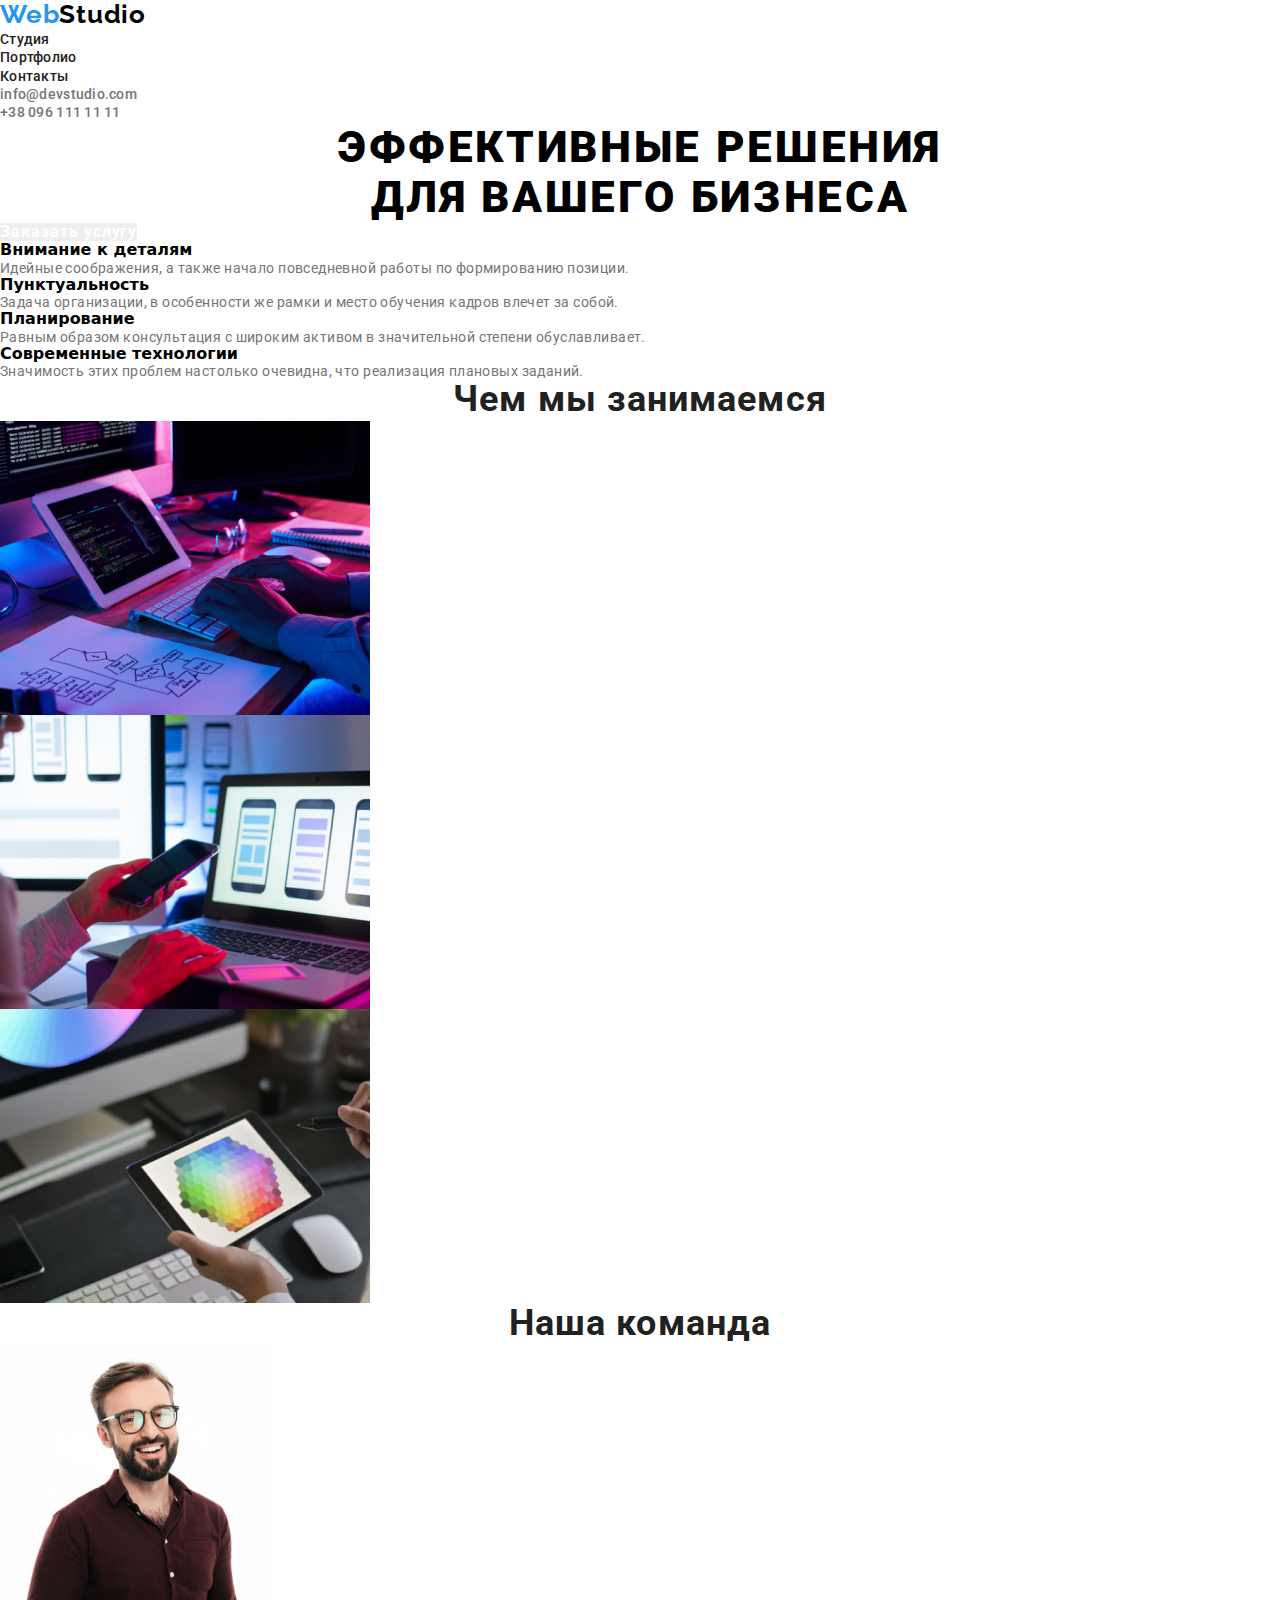
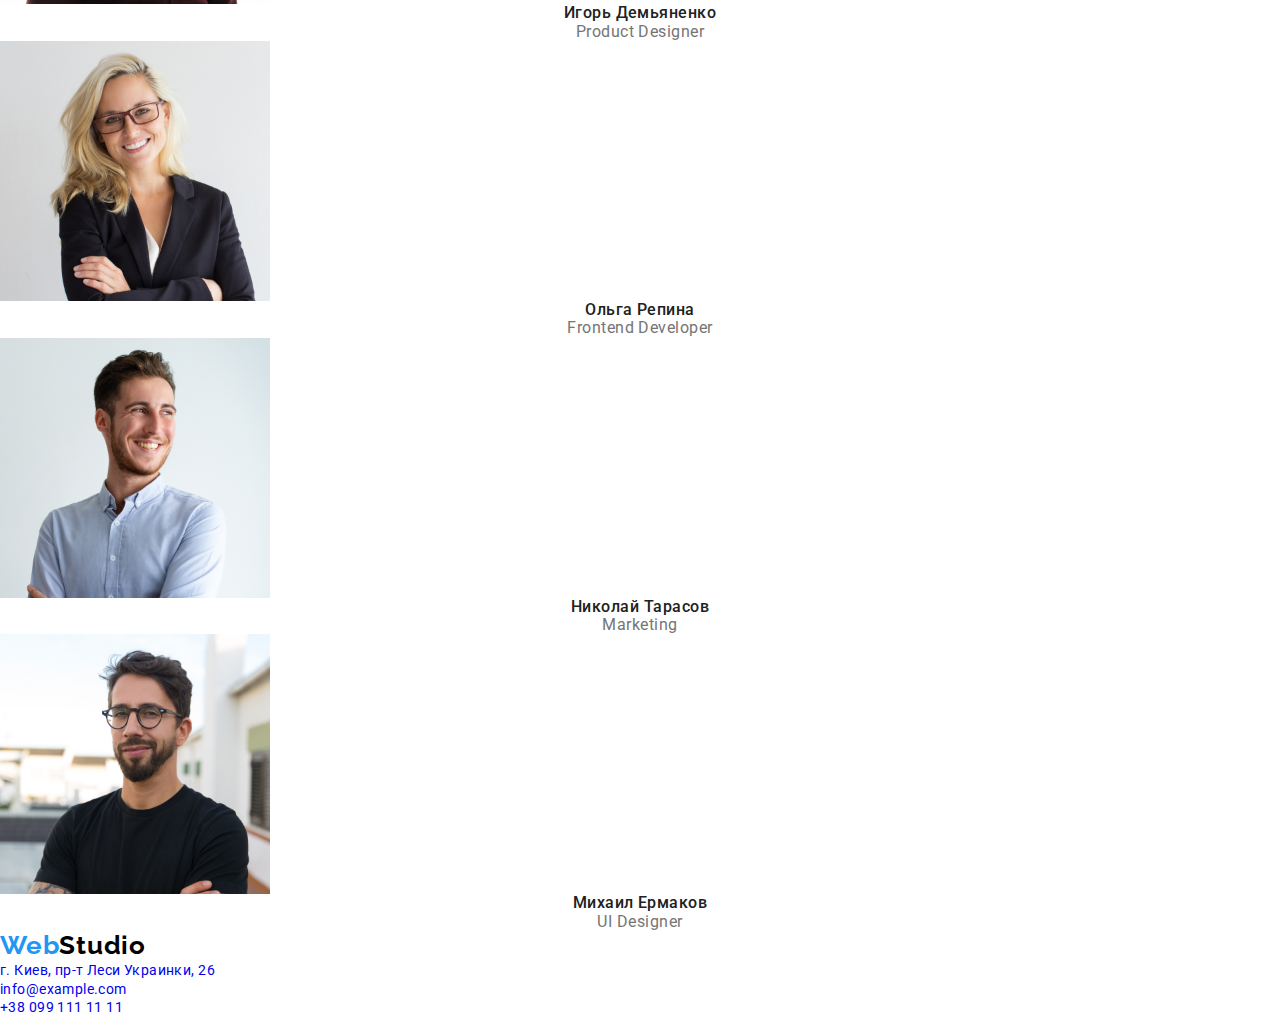
<file: index.html>
<!DOCTYPE html>
<html lang="ru">
 <head>
   <title>WebStudio</title>
   <meta charset="utf-8">
   <link rel="stylesheet" href="https://cdnjs.cloudflare.com/ajax/libs/modern-normalize/1.0.0/modern-normalize.min.css">
   <link rel="preconnect" href="https://fonts.gstatic.com">
   <link href="https://fonts.googleapis.com/css2?family=Raleway:wght@700&family=Roboto:wght@400;500;700;900&display=swap" rel="stylesheet">
   <link rel="stylesheet" href="./css/styles.css">
 </head>

 <body>
<header class="header">
  <nav class="navigation">
   <a class="logo" href="/" aria-label="site logo"><span class="start_name">Web</span><span class="finish_name">Studio</span></a>
<ul class="navigation_list">
    <li class="navigation_list_item">
        <a class="navigation_list_link" href="./index.html">Студия</a> 
    </li>
    <li class="navigation_list_item">
        <a class="navigation_list_link" href="./portfolio.html">Портфолио</a> 
    </li>
    <li class="navigation_list_item">
        <a class="navigation_list_link" href="">Контакты</a>
    </li>
</ul>
    </nav>
    <address class="address"> 
    <ul>
     <li>
        <a class="header_contact" href="mailto:info@devstudio.com">info@devstudio.com</a>
      </li>
       <li>
        <a class="header_contact" href="tel:+380961111111">+38 096 111 11 11</a>
       </li>
       </ul>
      </address>
    </header>
    <!-- Hero -->
<main>
<section class="hero">
    <div>
        <h1 class="target">Эффективные решения <p>для вашего бизнеса</p></h1>
    </div>
    <div> 
        <button class="modal_btn" type="button">Заказать услугу</button>
    </div>
</section>
<!-- about -->
<section class="about_us">
    <ul>
        <li>
            <b slass="strengths">Внимание к деталям</b>
            <p class="strengths_description">Идейные соображения, а также начало повседневной работы по формированию позиции.</p>
        </li>
        <li>
            <b slass="strengths">Пунктуальность</b>
            <p class="strengths_description">Задача организации, в особенности же рамки и место обучения кадров влечет за собой.</p>
        </li>
        <li>
            <b slass="strengths">Планирование</b>
            <p class="strengths_description"> Равным образом консультация с широким активом в значительной степени обуславливает.</p>
        </li>
        <li>
            <b slass="strengths">Современные технологии</b>
            <p class="strengths_description"> Значимость этих проблем настолько очевидна, что реализация плановых заданий.</p>
        </li>
    </ul>
</section>
<section>
    <h2 class="our_work">Чем мы занимаемся</h2>
    <ul>
        <li>
            <img src="./images/img_work/tablet.jpg" alt="typing" width="370" height="294">
        </li>
        <li>
            <img src="./images/img_work/phone_hand.jpg" alt="phone in hand" width="370" height="294">
        </li>
        <li>
            <img src="./images/img_work/tablet_in_hand.jpg" alt="tablet in hand" width="370" height="294">
        </li>
    </ul>
</section>
<!-- our team -->
<section>
    <h2 class="our_team">Наша команда</h2>
    <ul>
        <li>
            <img src="./images/employes/employe1.jpg" alt="man in red" width="270" height="260">
            <h3 class="person_name">Игорь Демьяненко</h3>
            <p class="position">Product Designer</p>
        </li>
        <li>
            <img src="./images/employes/employe2.jpg" alt="woman" width="270" height="260">
            <h3 class="person_name">Ольга Репина</h3>
            <p class="position">Frontend Developer</p>
        </li>
        <li>
            <img src="./images/employes/employe3.jpg" alt="man in blue" width="270" height="260">
            <h3 class="person_name">Николай Тарасов</h3>
            <p class="position"> Marketing</p>
        </li>
        <li>
            <img src="./images/employes/employe4.jpg" alt="man in black" width="270" height="260">
            <h3 class="person_name">Михаил Ермаков</h3>
            <p class="position">UI Designer</p>
        </li>
    </ul>
</section>
</main>
<!-- contact information -->
<footer>
    <a class="logo" href="/" aria-label="site logo"><span class="start_name">Web</span><span class="finish_name">Studio</span></a>
    <address>
        <ul>
            <li>
             <a class="location" href="https://goo.gl/maps/A77KoB1hNkbxBYEm7" target="_blank">г. Киев, пр-т Леси Украинки, 26</a>
            </li>
            <li>
            <a class="footer_contact" href="mailto:info@example.com">info@example.com</a>
            </li>
            <li>
            <a class="footer_contact" href="tel:+380991111111">+38 099 111 11 11</a>
            </li>
        </ul>
    </address>
</footer>
 </body> 
</html>
</file>
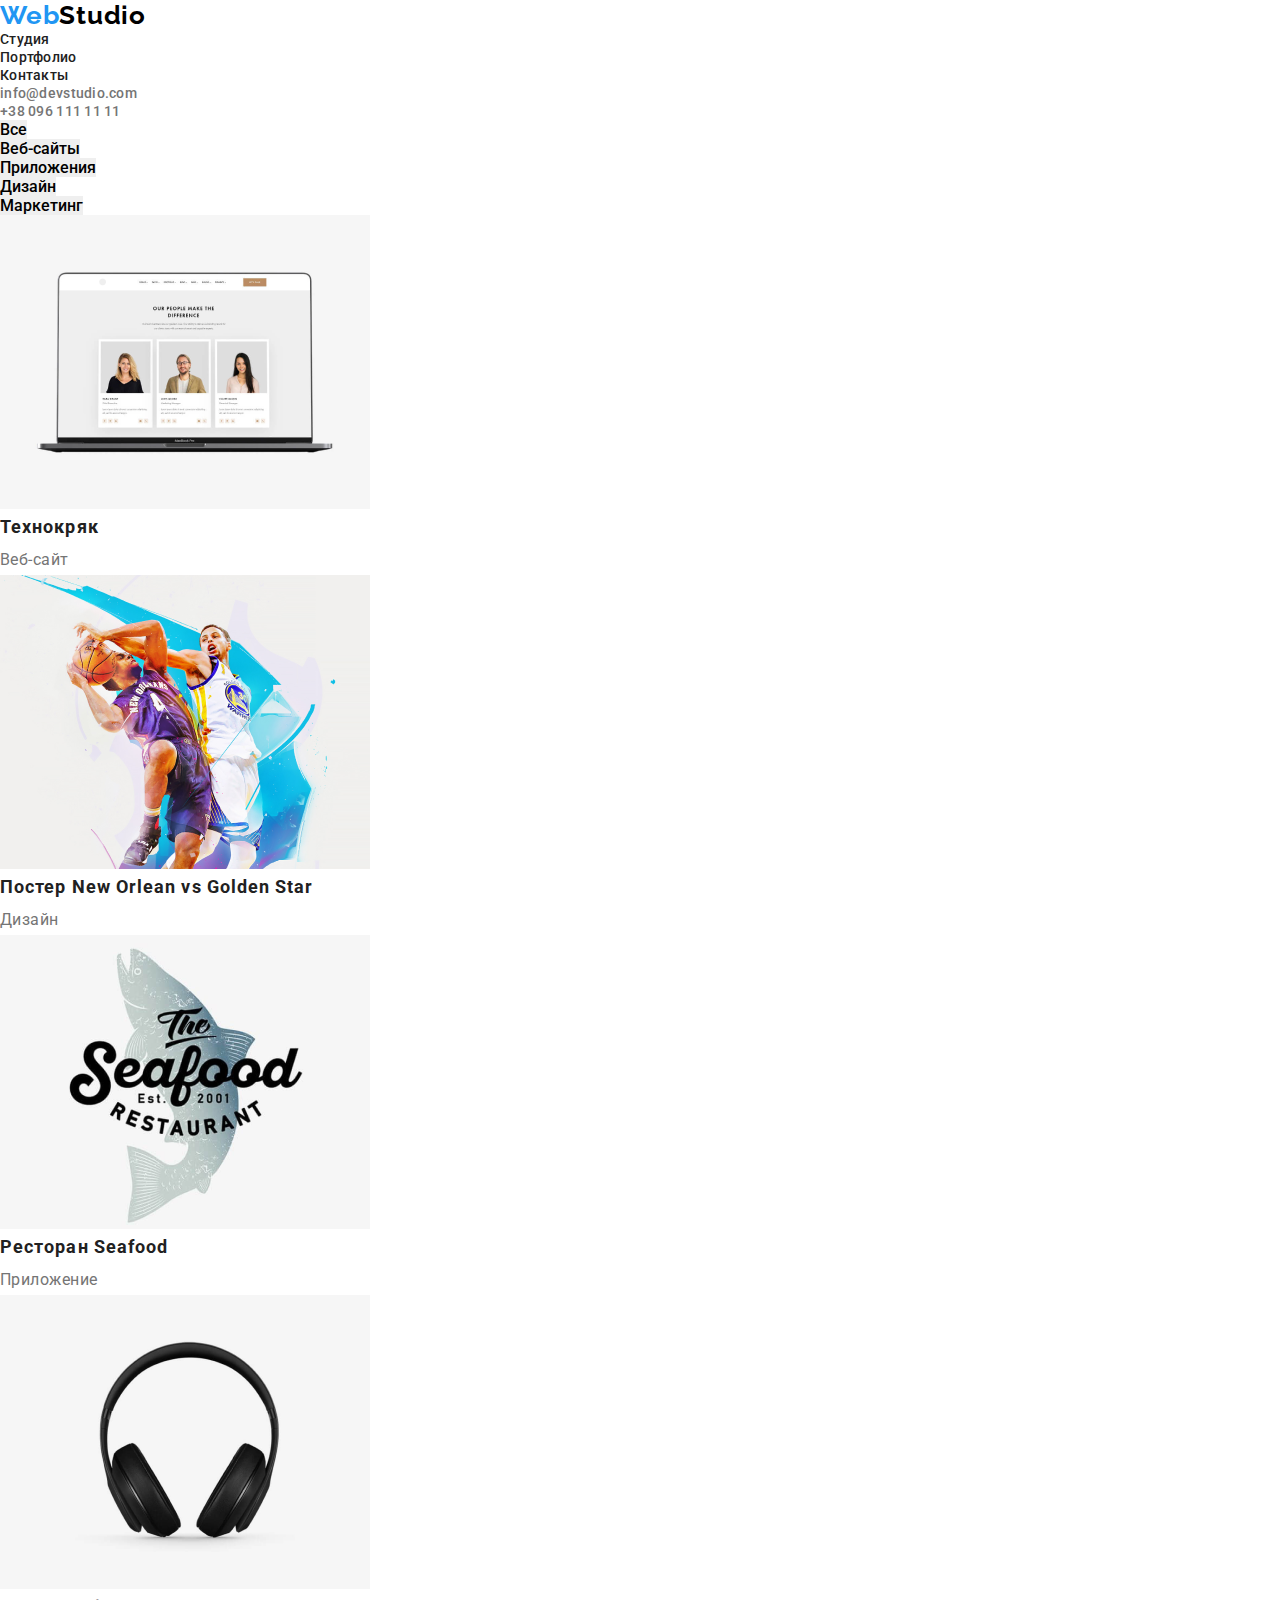
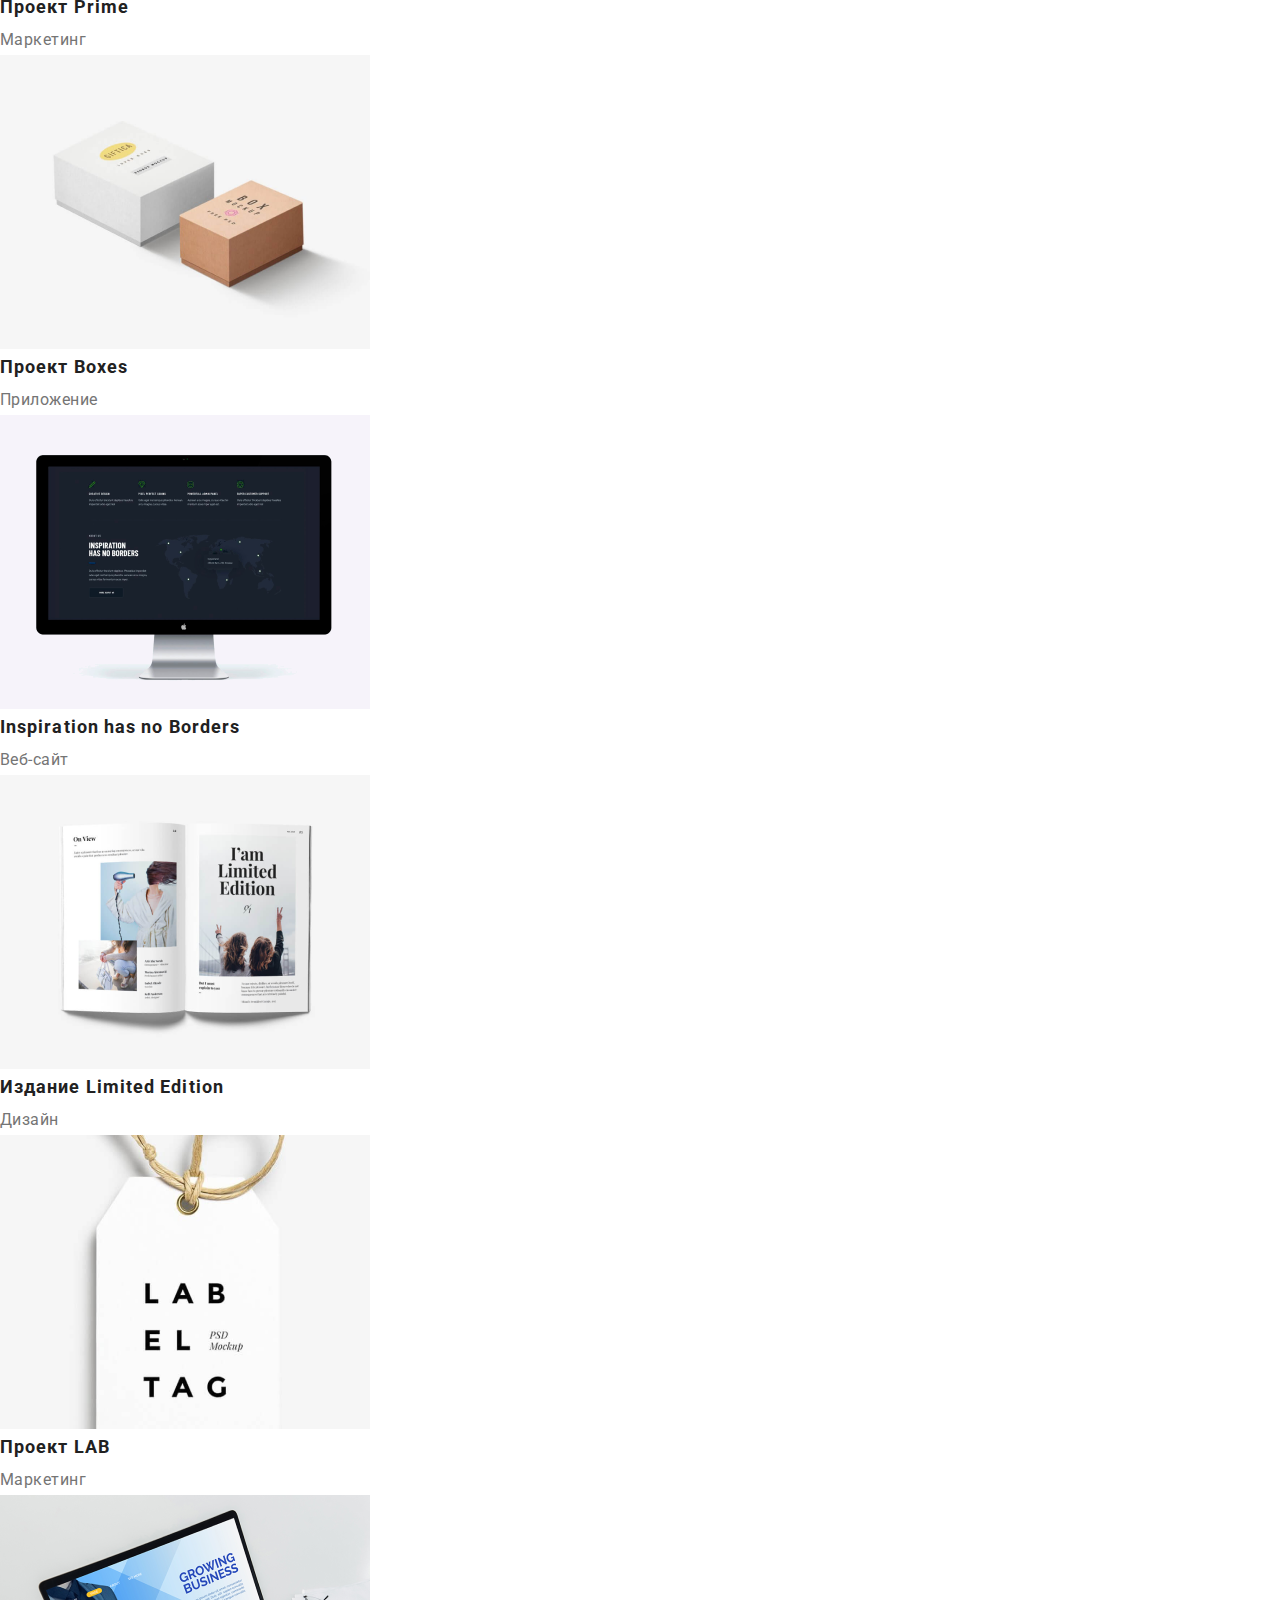
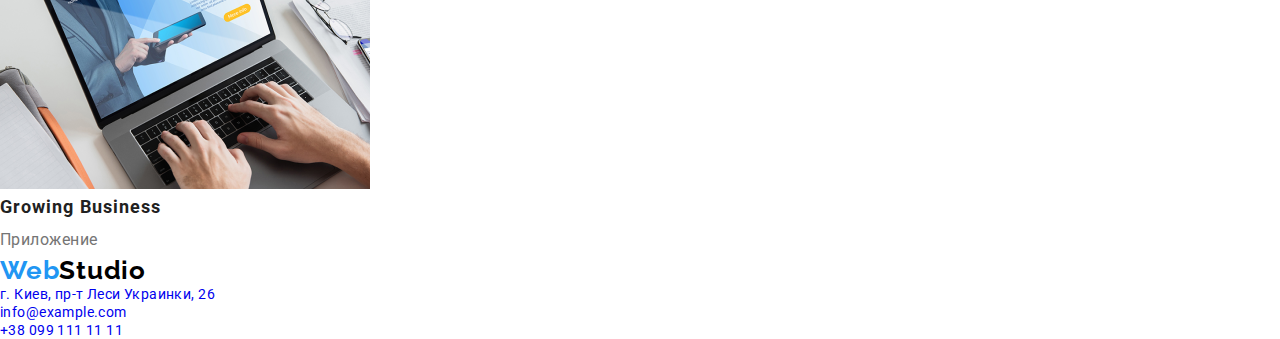
<file: portfolio.html>
<!DOCTYPE html>
<html lang="ru">
<head>
    <meta charset="UTF-8">
    <meta name="viewport" content="width=device-width, initial-scale=1.0">
    <title>WebStudio</title>
    <link rel="preconnect" href="https://fonts.gstatic.com">
   <link href="https://fonts.googleapis.com/css2?family=Raleway:wght@700&family=Roboto:wght@400;500;700;900&display=swap" rel="stylesheet">
   <link rel="stylesheet" href="./css/styles.css">
</head>
<body>
    <!--HEADER-->
    <header class="header">
    <nav class="navigation">
         <a class="logo" href="/" aria-label="site logo"><span class="start_name">Web</span><span class="finish_name">Studio</span></a>
         <ul class="navigation_list">
            <li class="navigation_list_item">
                <a class="navigation_list_link" href="./index.html">Студия</a> 
            </li>
            <li class="navigation_list_item">
                <a class="navigation_list_link" href="./portfolio.html">Портфолио</a> 
            </li>
            <li class="navigation_list_item">
                <a class="navigation_list_link" href="">Контакты</a>
            </li>
        </ul> 
    </nav>
    <address class="address"> 
        <ul>
         <li>
            <a class="header_contact" href="mailto:info@devstudio.com">info@devstudio.com</a>
          </li>
           <li>
            <a class="header_contact" href="tel:+380961111111">+38 096 111 11 11</a>
           </li>
           </ul>
          </address>
        </header>
 <!-- Hero -->
 <main>
     <section>
         <ul>
             <li>
                 <button class="buttons" type="button" >Все</button>
             </li>
             <li>
                 <button class="buttons" type="button" >Веб-сайты</button>
             </li>
             <li>
                 <button class="buttons" type="button" >Приложения</button>
             </li>
             <li>
                 <button class="buttons" type="button" >Дизайн</button>
             </li>
             <li>
                 <button class="buttons" type="button" >Маркетинг</button>
             </li>
         </ul>
     </section>
     <section>
         <ul>
             <li>
                 <img src="./images/portfolio.img/laptop.png" alt="open_laptop" width="370" height="294">
                 <h3 class="project_name">Технокряк</h3>
                 <p class="direction_of_work">Веб-сайт</p>
             </li>
             <li>
                 <img src="./images/portfolio.img/men.png" alt="men_play" width="370" height="294">
                 <h3 class="project_name">Постер New Orlean vs Golden Star</h3>
                 <p class="direction_of_work">Дизайн</p>
             </li>
             <li>
                 <img src="./images/portfolio.img/fish.png" alt="restaurant_logo" width="370" height="294">
                 <h3 class="project_name">Ресторан Seafood</h3>
                 <p class="direction_of_work">Приложение</p>
             </li>
             <li>
                 <img src="./images/portfolio.img/headphone.png" alt="big_headphone" width="370" height="294">
                 <h3 class="project_name">Проект Prime</h3>
                 <p class="direction_of_work">Маркетинг</p>
             </li>
             <li>
                 <img src="./images/portfolio.img/boxes.png" alt="two_boxes" width="370" height="294">
                 <h3 class="project_name">Проект Boxes</h3>
                 <p class="direction_of_work">Приложение</p>
             </li>
             <li>
                 <img src="./images/portfolio.img/tv.png" alt="black_tv" width="370" height="294">
                 <h3 class="project_name">Inspiration has no Borders</h3>
                 <p class="direction_of_work">Веб-сайт</p>
             </li>
             <li>
                 <img src="./images/portfolio.img/book.png" alt="open_book" width="370" height="294">
                 <h3 class="project_name">Издание Limited Edition</h3>
                 <p class="direction_of_work">Дизайн</p>
             </li>
             <li>
                 <img src="./images/portfolio.img/label.png" alt="white_label" width="370" height="294">
                 <h3 class="project_name">Проект LAB</h3>
                 <p class="direction_of_work">Маркетинг</p>
             </li>
             <li>
                 <img src="./images/portfolio.img/laptop_hands.png" alt="work_on_laptop" width="370" height="294">
                 <h3 class="project_name">Growing Business</h3>
                 <p class="direction_of_work">Приложение</p>
             </li>
         </ul>
     </section>
 </main> 
 <!--FOOTER--> 
 <footer>
    <a class="logo" href="/" aria-label="site logo"><span class="start_name">Web</span><span class="finish_name">Studio</span></a>
    <address>
        <ul>
            <li>
             <a class="location" href="https://goo.gl/maps/A77KoB1hNkbxBYEm7" target="_blank">г. Киев, пр-т Леси Украинки, 26</a>
            </li>
            <li>
            <a class="footer_contact" href="mailto:info@example.com">info@example.com</a>
            </li>
            <li>
            <a class="footer_contact" href="tel:+380991111111">+38 099 111 11 11</a>
            </li>
        </ul>
    </address>
 </footer>      
</body>
</html>
</file>
<file: css/styles.css>
*{
    padding: 0;
    border: 0;
    margin: 0;
}
a{
    text-decoration: none;
}
img {
    display: block;
}
:root {
    --accent-color: #2196F3;
}

/*==========header==========*/

.logo {
    font-family: 'Raleway', sans-serif;
font-weight: bold;
font-size: 26px;
line-height: 1,192;
letter-spacing: 0.03em; 
} 
.start_name {
 color: #2196F3;
}
.finish_name {
    color: black;
}
.navigation_list_link {
    font-family: 'Roboto', sans-serif;
font-style: normal;
font-weight: 500;
font-size: 14px;
line-height: 1,142;
letter-spacing: 0.02em;
color: #212121;
;
}
.navigation_list_link:hover,
.navigation_list_link:focus {
    color: var(--accent-color);
}

.header_contact {
    font-family: 'Roboto', sans-serif;
font-weight: 500;
font-size: 14px;
line-height: 1,142;
letter-spacing: 0.02em;
color: #757575;

}
.header_contact:hover,
.header_contact:focus {
    color: var(--accent-color);
}
.address {
    font-style: normal;
}

/*==========end-header==========*/
/*==========hero==========*/

.target{
    font-family: 'Roboto', sans-serif;
font-style: normal;
font-weight: 900;
font-size: 44px;
line-height: 1,363;
text-align: center;
letter-spacing: 0.06em;
text-transform: uppercase;
/* color: #FFFFFF; */
}

.modal_btn {
    font-family: 'Roboto', sans-serif;
font-style: normal;
font-weight: bold;
font-size: 16px;
line-height: 1,875;
display: flex;
align-items: center;
text-align: center;
letter-spacing: 0.06em;
 color: white;
}
/* portfolio.html */
.buttons {
    font-family: 'Roboto', sans-serif;
font-style: normal;
font-weight: 500;
font-size: 16px;
line-height: 1,625;
}
.buttons:hover,
.buttons:focus {
color: #FFFFFF; 
}
.buttons:hover,
.buttons:focus {
    background-color: #2196F3;
}
.project_name {
    font-family: 'Roboto', sans-serif;
font-style: normal;
font-weight: bold;
font-size: 18px;
line-height: 2;
letter-spacing: 0.06em;
color: #212121;
}
.direction_of_work {
    font-family: 'Roboto', sans-serif;
font-style: normal;
font-weight: normal;
font-size: 16px;
line-height: 30px;
letter-spacing: 0.03em;
color: #757575;
}

/*==========end-hero==========*/
/*==========about==========*/

.strengths {
    font-family: 'Roboto', sans-serif;
font-style: normal;
font-weight: bold;
font-size: 14px;
line-height: 1,875;
letter-spacing: 0.03em;
text-transform: uppercase;
color: #212121;
}
.strengths_description {
    font-family: Roboto;
font-style: normal;
font-weight: 400;
font-size: 14px;
line-height: 1,714;
letter-spacing: 0.03em;
color: #757575;
}

/*==========end-about==========*/
/*==========our-team==========*/

.our_work, 
.our_team
{
    font-family: 'Roboto', sans-serif;
font-style: normal;
font-weight: bold;
font-size: 36px;
line-height: 1,166;
text-align: center;
letter-spacing: 0.03em;
color: #212121;
}
.person_name {
    font-family: 'Roboto', sans-serif;
font-style: normal;
font-weight: 500;
font-size: 16px;
line-height: 1,187;
text-align: center;
letter-spacing: 0.03em;
color: #212121;
}
.position {
    font-family: 'Roboto', sans-serif;
font-style: normal;
font-weight: normal;
font-size: 16px;
line-height: 1,187;
text-align: center;
letter-spacing: 0.03em;
color: #757575;
}

/*==========end-our-team==========*/
/*==========contact-information==========*/

.location {
    font-family: 'Roboto', sans-serif;
font-style: normal;
font-weight: 400;
font-size: 14px;
line-height: 1,714;
letter-spacing: 0.03em;
/* color: #FFFFFF; */
}
.footer_contact {
    font-family: 'Roboto', sans-serif;
font-style: normal;
font-weight: normal;
font-size: 14px;
line-height: 1,714;
letter-spacing: 0.03em;
/* color: rgba(255, 255, 255, 0.6); */ 
}

/*==========end-contact-information==========*/
</file>
